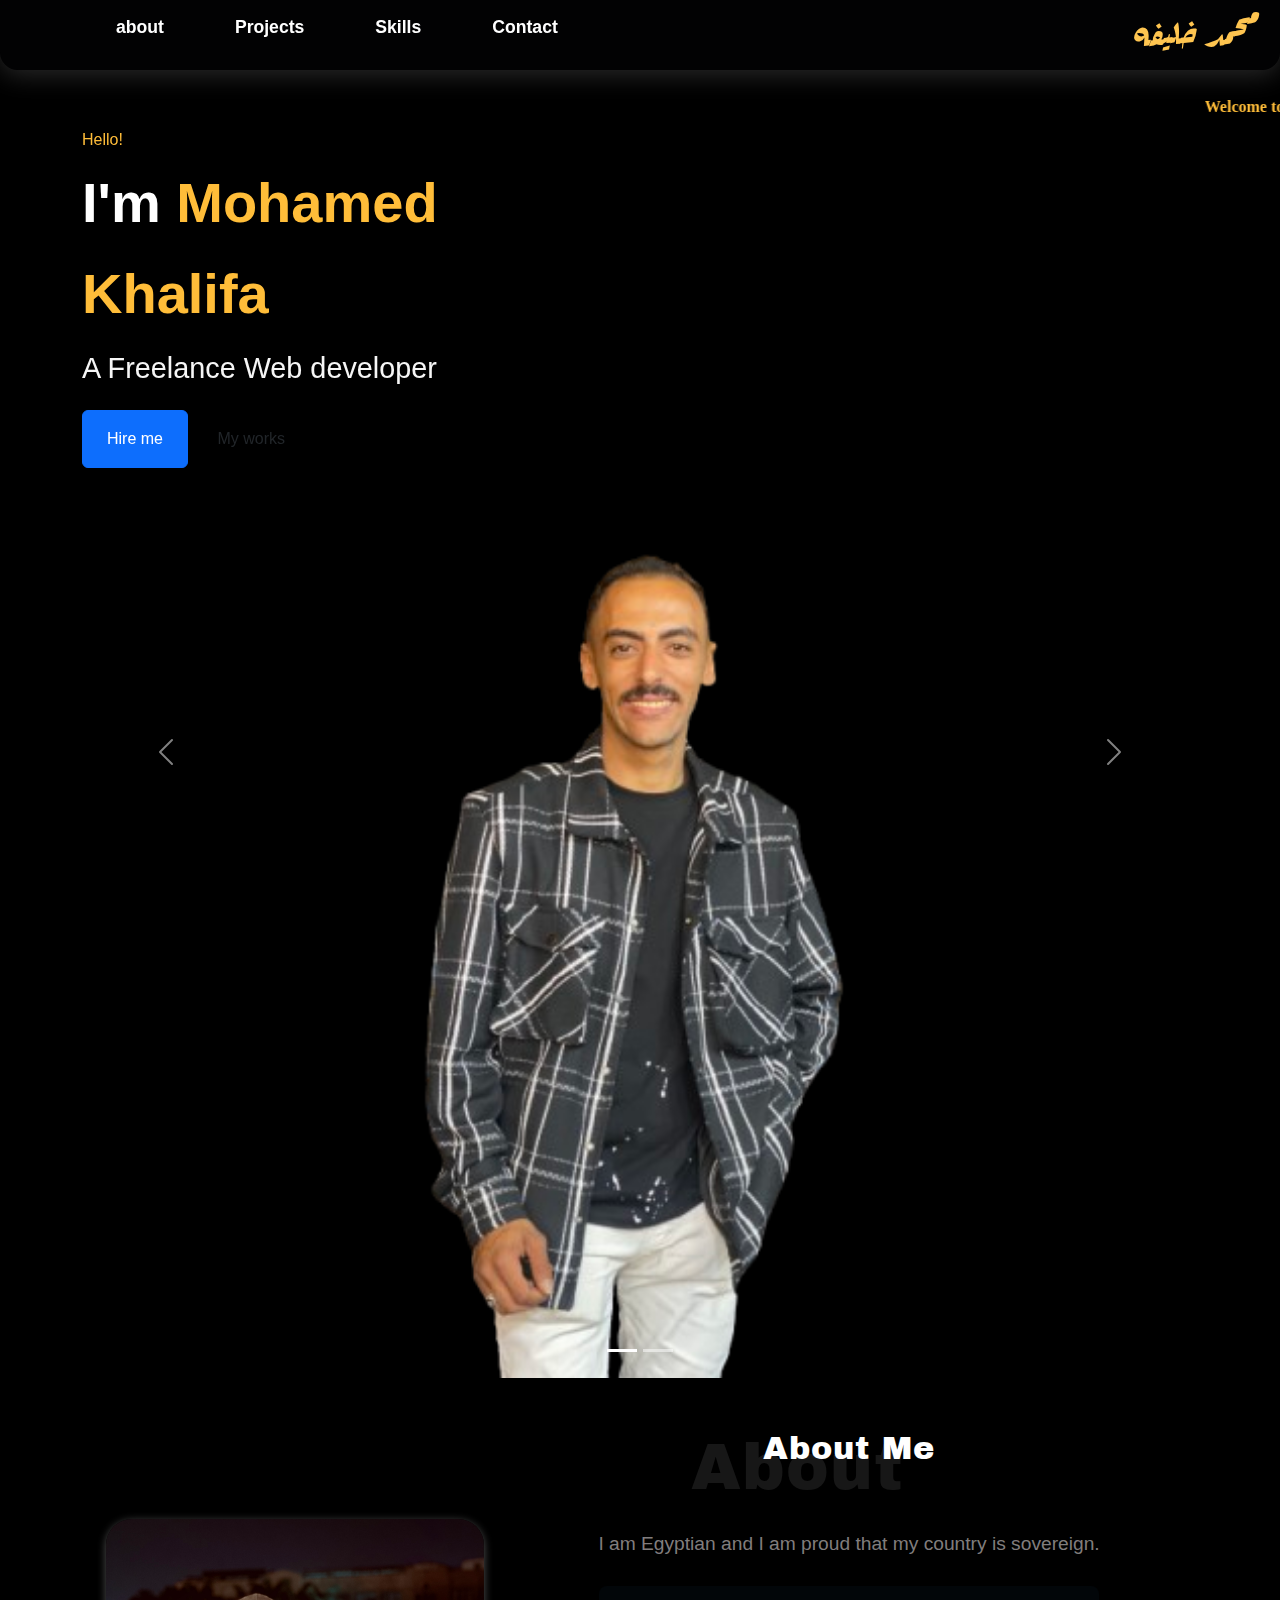
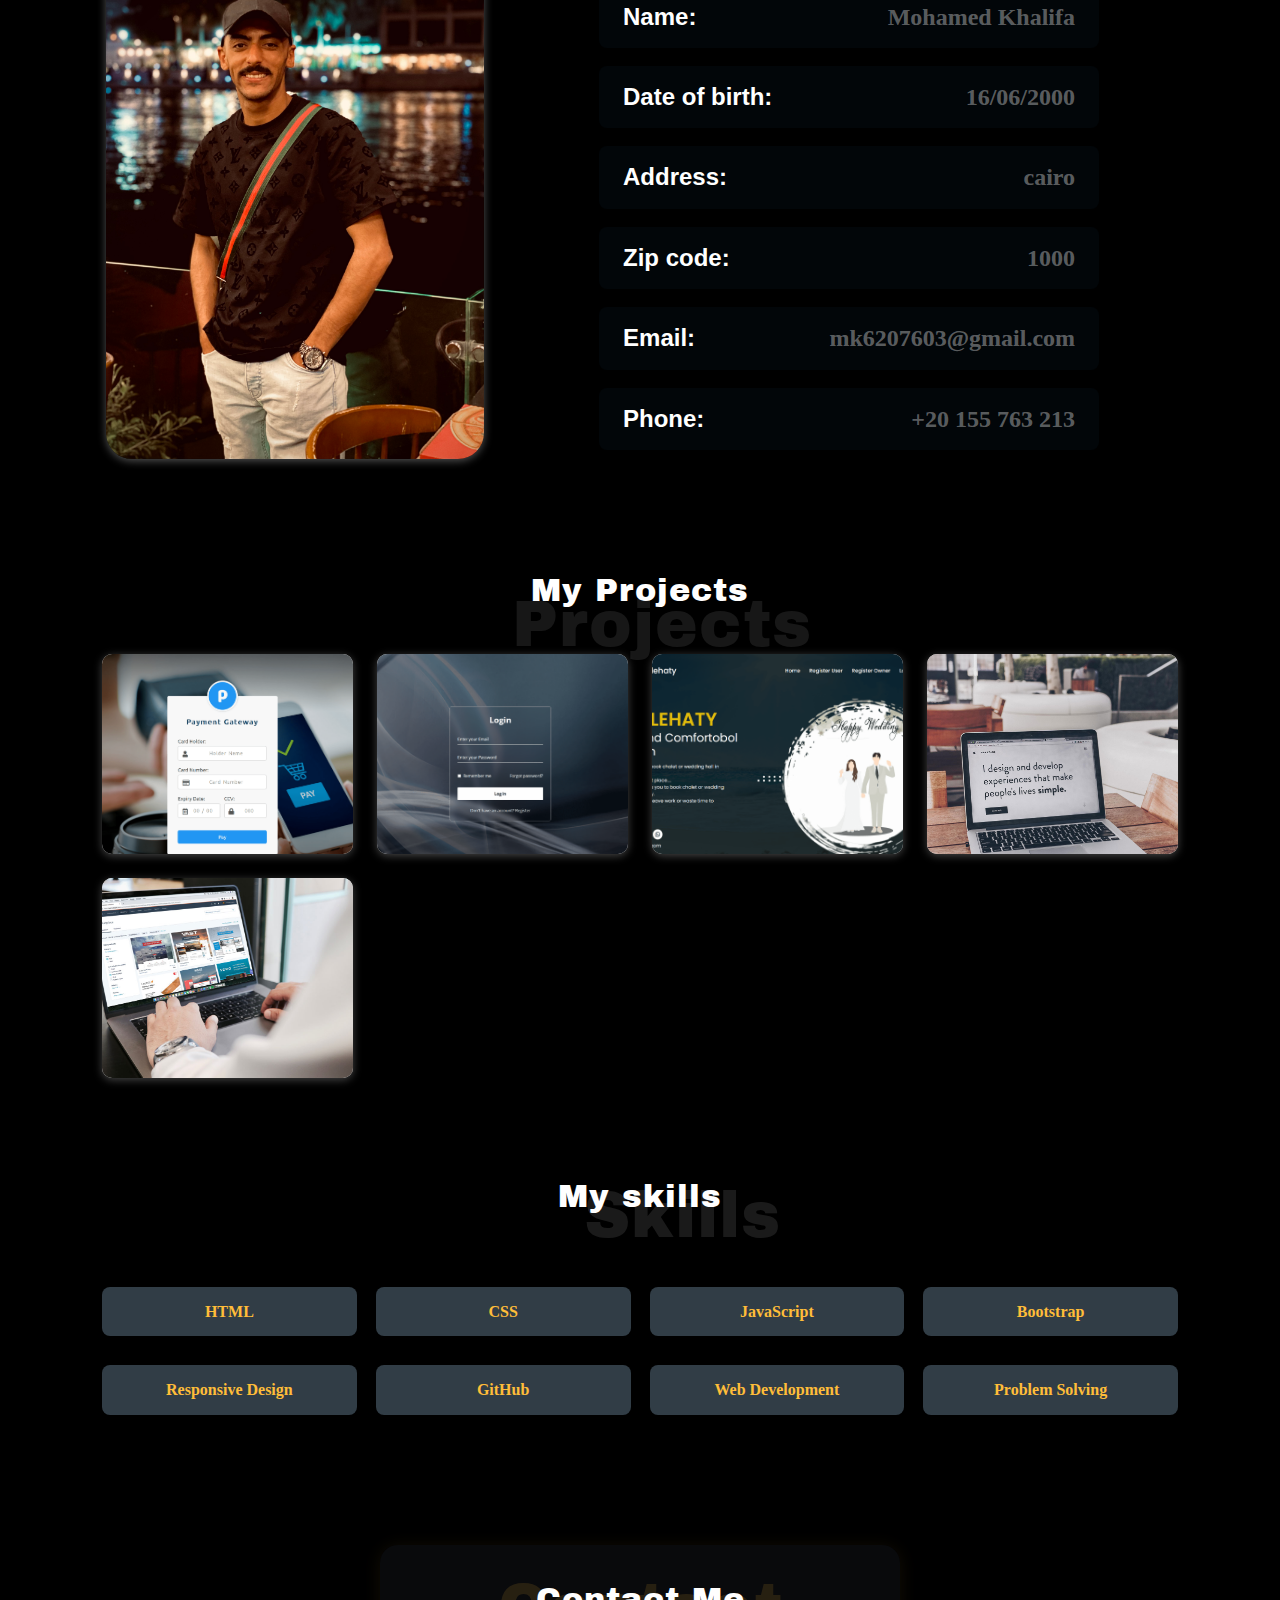
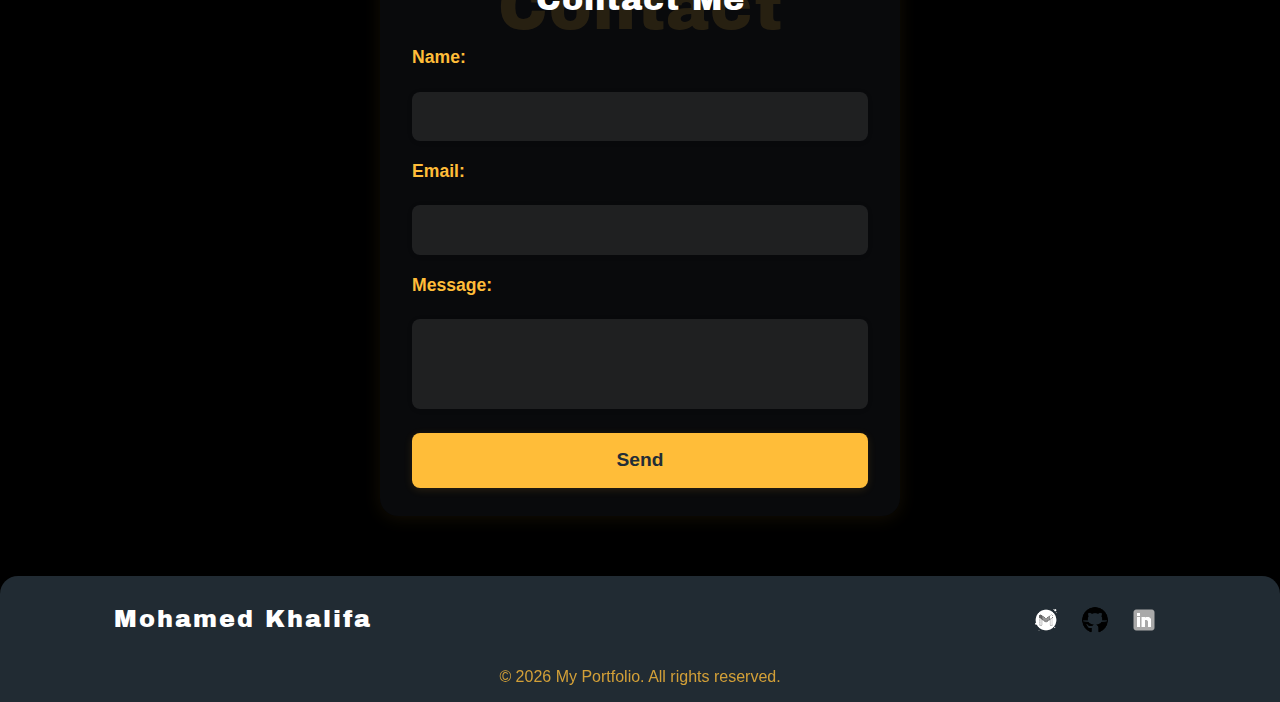
<file: index.html>
<!DOCTYPE html>
<html lang="en">

<head>
    <meta charset="UTF-8">
    <meta name="viewport" content="width=device-width, initial-scale=1.0">
    <title>My Portfolio</title>

    <!-- style -->
    <link rel="stylesheet" href="style/main.css">
    <link rel="stylesheet" href="style/bootstrap.min.css">

    <!-- fonts -->
    <link rel="preconnect" href="https://fonts.googleapis.com">
    <link rel="preconnect" href="https://fonts.gstatic.com" crossorigin>
    <link href="https://fonts.googleapis.com/css2?family=Archivo+Black&family=Italianno&family=Kranky&display=swap"
        rel="stylesheet">

    <link rel="preconnect" href="https://fonts.googleapis.com">
    <link rel="preconnect" href="https://fonts.gstatic.com" crossorigin>
    <link
        href="https://fonts.googleapis.com/css2?family=Archivo+Black&family=Italianno&family=Kranky&family=Trade+Winds&display=swap"
        rel="stylesheet">

    <link rel="preconnect" href="https://fonts.googleapis.com">
    <link rel="preconnect" href="https://fonts.gstatic.com" crossorigin>
    <link
        href="https://fonts.googleapis.com/css2?family=Archivo+Black&family=Italianno&family=Kranky&family=Rakkas&display=swap"
        rel="stylesheet">

</head>

<body class="body">

    <header>
        <span>محمد خليفه </span>
        <nav class="nav-bar">
            <ul class="nav-list">
                <li class="list"><a href="#about-me">about </a></li>
                <li class="list"><a href="#projects">Projects</a></li>
                <li class="list"><a href="#skills">Skills</a></li>
                <li class="list"><a href="#contact">Contact</a></li>
            </ul>
        </nav>
    </header>
    <div class="text">
        <marquee behavior="" direction="">Welcome to My Portfolio Website . . .</marquee>
    </div>
    <div class="container">

        <main>
            <div id="carouselExampleCaptions" class="carousel slide">
                <div class="carousel-indicators">
                    <button type="button" data-bs-target="#carouselExampleCaptions" data-bs-slide-to="0" class="active"
                        aria-current="true" aria-label="Slide 1"></button>
                    <button type="button" data-bs-target="#carouselExampleCaptions" data-bs-slide-to="1"
                        aria-label="Slide 2"></button>
                </div>



                <div class="carousel-inner">
                    <div class="carousel-item active">
                        <span class="mb-4 mt-2 ">Hello!</span>
                        <h1 class="mb-4 mt-3"> I'm <span> Mohamed </span></h1>
                        <h1 class="mb-4 mt-3"><span>Khalifa</span></h1>
                        <h3 class="mb-4 mt-4">A Freelance Web developer</h3>
                        <div class="btns">
                            <a href="#contact" class="btn btn-primary py-3 px-4 custom-btn">Hire me</a>
                            <a href="#projects" class="btn btn-white btn-outline-white py-3 px-4 custom-btn">My
                                works</a>
                        </div>
                        <img src="imges/IMG_7979-removebg-preview.png" class="d-block w-100" alt="...">

                        <div class="carousel-caption d-none d-md-block">

                        </div>
                    </div>

                    <div class="carousel-item">
                        <span class="mb-4 mt-2 ">Hello!</span>
                        <h1 class="mb-4 mt-3"> I'm <span> Mohamed </span></h1>
                        <h1 class="mb-4 mt-3"><span>Khalifa</span></h1>
                        <h3 class="mb-4 mt-4">A Freelance Web developer</h3>
                        <div class="btns">
                            <a href="#contact" class="btn btn-primary py-3 px-4 custom-btn">Hire me</a>
                            <a href="#projects" class="btn btn-white btn-outline-white py-3 px-4 custom-btn">My
                                works</a>
                        </div>
                        <img src="imges/Remini20211102160736815-removebg-preview.png" class="d-block w-100" alt="...">
                        <div class="carousel-caption d-none d-md-block">

                        </div>
                    </div>
                </div>
                <button class="carousel-control-prev" type="button" data-bs-target="#carouselExampleCaptions"
                    data-bs-slide="prev">
                    <span class="carousel-control-prev-icon" aria-hidden="true"></span>
                    <span class="visually-hidden">Previous</span>
                </button>
                <button class="carousel-control-next" type="button" data-bs-target="#carouselExampleCaptions"
                    data-bs-slide="next">
                    <span class="carousel-control-next-icon" aria-hidden="true"></span>
                    <span class="visually-hidden">Next</span>
                </button>
            </div>
            <section id="about-me">
                <div class=" con-about">
                    <div class="img-about">
                        <img src=" imges/IMG_E8276.JPG" alt="">
                    </div>
                    <div class="text-about">
                        <h2 class="big">About</h2>
                        <h2 class="mb-4">About Me</h2>
                        <p>I am Egyptian and I am proud that my country is sovereign.</p>
                        <ul class="about-info mt-4 px-md-0 px-2">
                            <li class="d-flex"><span>Name:</span> <span>Mohamed Khalifa</span></li>
                            <li class="d-flex"><span>Date of birth:</span> <span> 16/06/2000</span></li>
                            <li class="d-flex"><span>Address:</span> <span>cairo</span></li>
                            <li class="d-flex"><span>Zip code:</span> <span>1000</span></li>
                            <li class="d-flex"><span>Email:</span> <span>mk6207603@gmail.com</span></li>
                            <li class="d-flex"><span>Phone: </span> <span>+20 155 763 213</span></li>
                        </ul>
                    </div>
                </div>
            </section>
            <section id="projects">
                <div class="projects">
                    <h2 class="big2">Projects</h2>
                    <h2 class="mb-4">My Projects</h2>
                    <div class="project-list">
                        <img src="imges/project/img1.png" alt="" class="p-photo">
                        <img src="imges/project/img2.png" alt="" class="p-photo">
                        <img src="imges/project/img4.png" alt="" class="p-photo">
                        <img src="imges/project/project-2.jpg" alt="" class="p-photo">
                        <img src="imges/project/project-3.jpg" alt="" class="p-photo">
                        <!-- <img src="" alt="" class="p-photo"> -->
                    </div>

                    <!-- Project items will be added here -->
                </div>
            </section>

            <section id="skills">
                <div class="skills">
                    <h2 class="big3">Skills</h2>
                    <h2 class="mb-4"> My skills</h2>
                    <ul class="skills-list">
                        <li>HTML</li>
                        <li>CSS</li>
                        <li>JavaScript</li>
                        <li>Bootstrap</li>
                        <li>Responsive Design</li>
                        <li> GitHub</li>
                        <li>Web Development</li>
                        <li>Problem Solving</li>
                    </ul>
                </div>
            </section>

            <section id="contact">
                <div class="contact">
                    <h2 class="big2">Contact</h2>
                    <h2 class="mb-4">Contact Me</h2>
                    <form>
                        <label for="name">Name:</label>
                        <input type="text" id="name" name="name" required>

                        <label for="email">Email:</label>
                        <input type="email" id="email" name="email" required>

                        <label for="message">Message:</label>
                        <textarea id="message" name="message" required></textarea>

                        <button type="submit">Send</button>
                    </form>
                </div>
            </section>
        </main>
    </div>

    <footer class="footer">
        <div class="footer-content">
            <div class="footer-logo">Mohamed Khalifa</div>
            <div class="footer-social">
                <a href="mailto:mk6207603@gmail.com" title="Email"><img src="imges/icons/icons8-gmail-50.png"
                        alt="Email"></a>
                <a href="https://github.com/" target="_blank" title="GitHub"><img src="imges/icons/icons8-github-50.png"
                        alt="GitHub"></a>
                <a href="https://linkedin.com/" target="_blank" title="LinkedIn"><img
                        src="imges/icons/icons8-linkedin-48.png" alt="LinkedIn"></a>
            </div>
            <div class="footer-copy">
                &copy; <span id="year"></span> My Portfolio. All rights reserved.
            </div>
        </div>
    </footer>

    <script src="scripts/main.js"></script>
    <script src="scripts/bootstrap.bundle.min.js"></script>
    <!-- update yeras  -->
    <script>
        document.getElementById('year').textContent = new Date().getFullYear();
    </script>
</body>

</html>
</file>
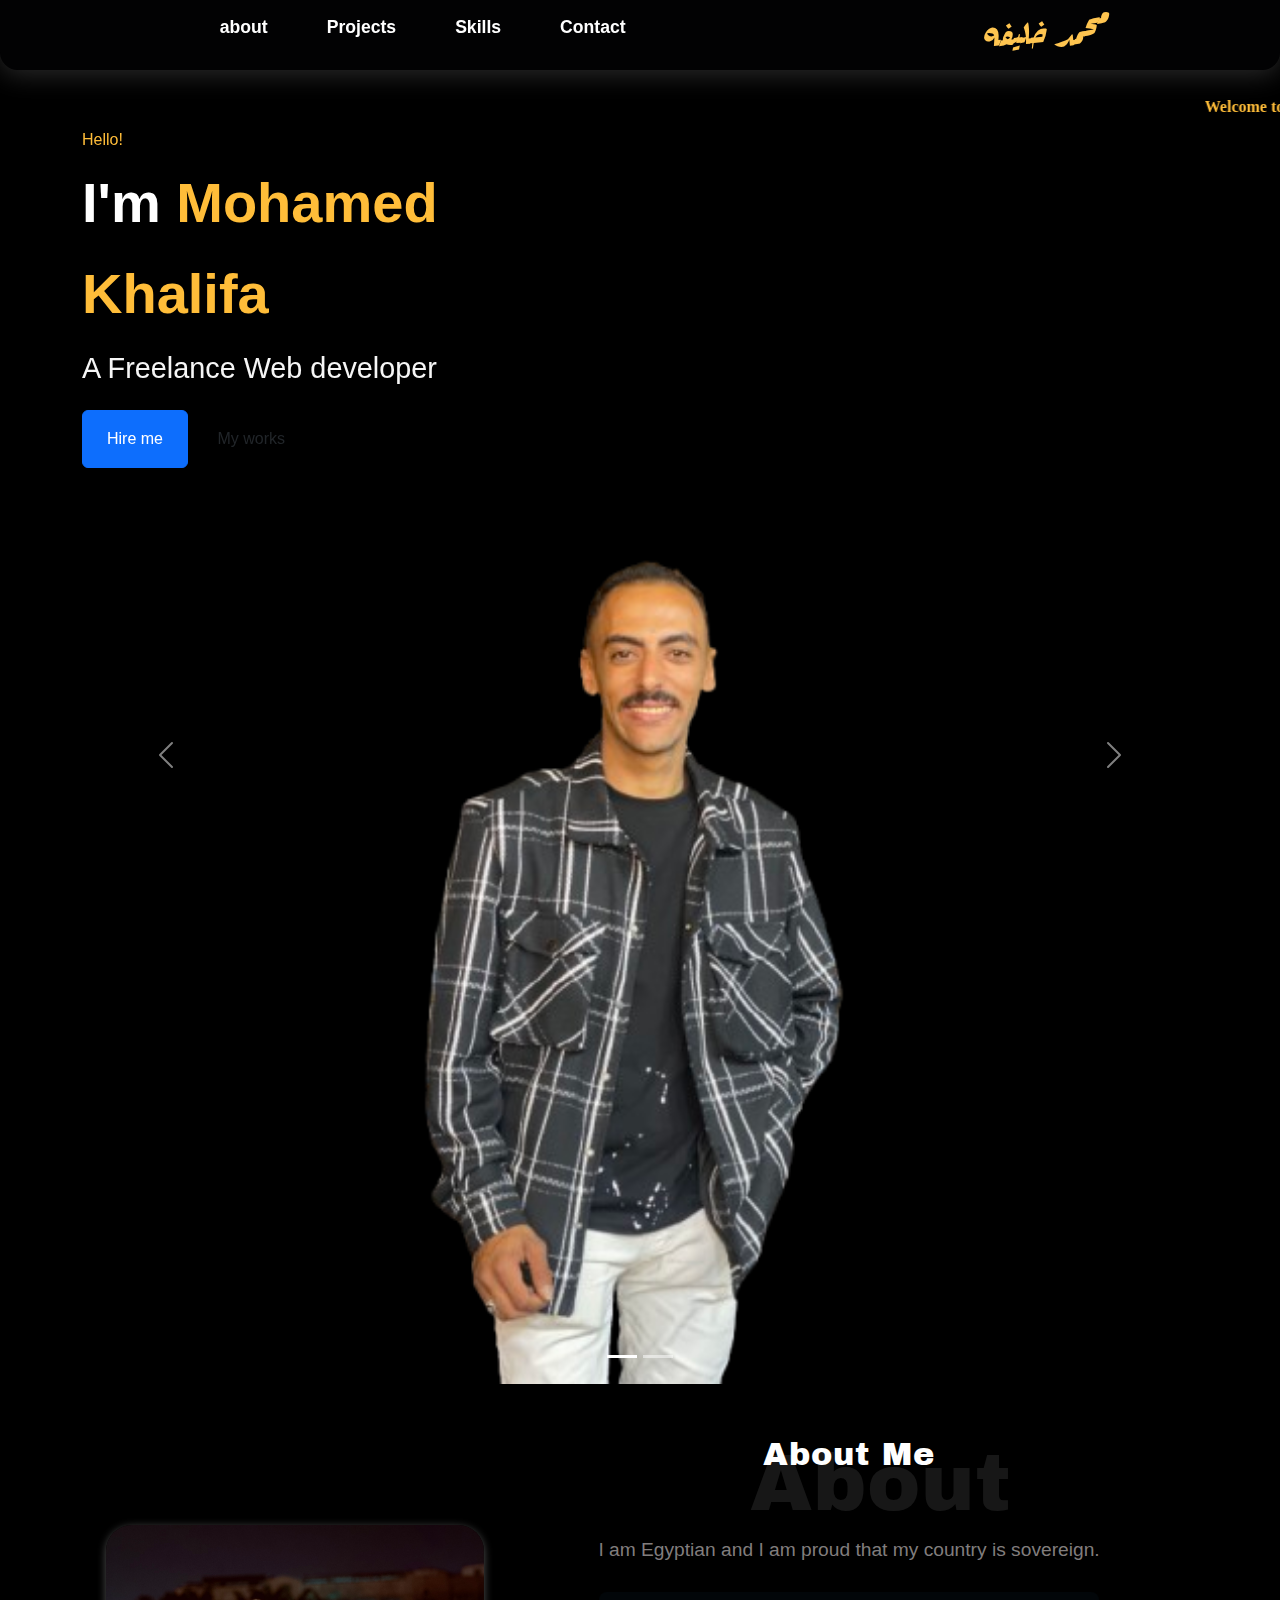
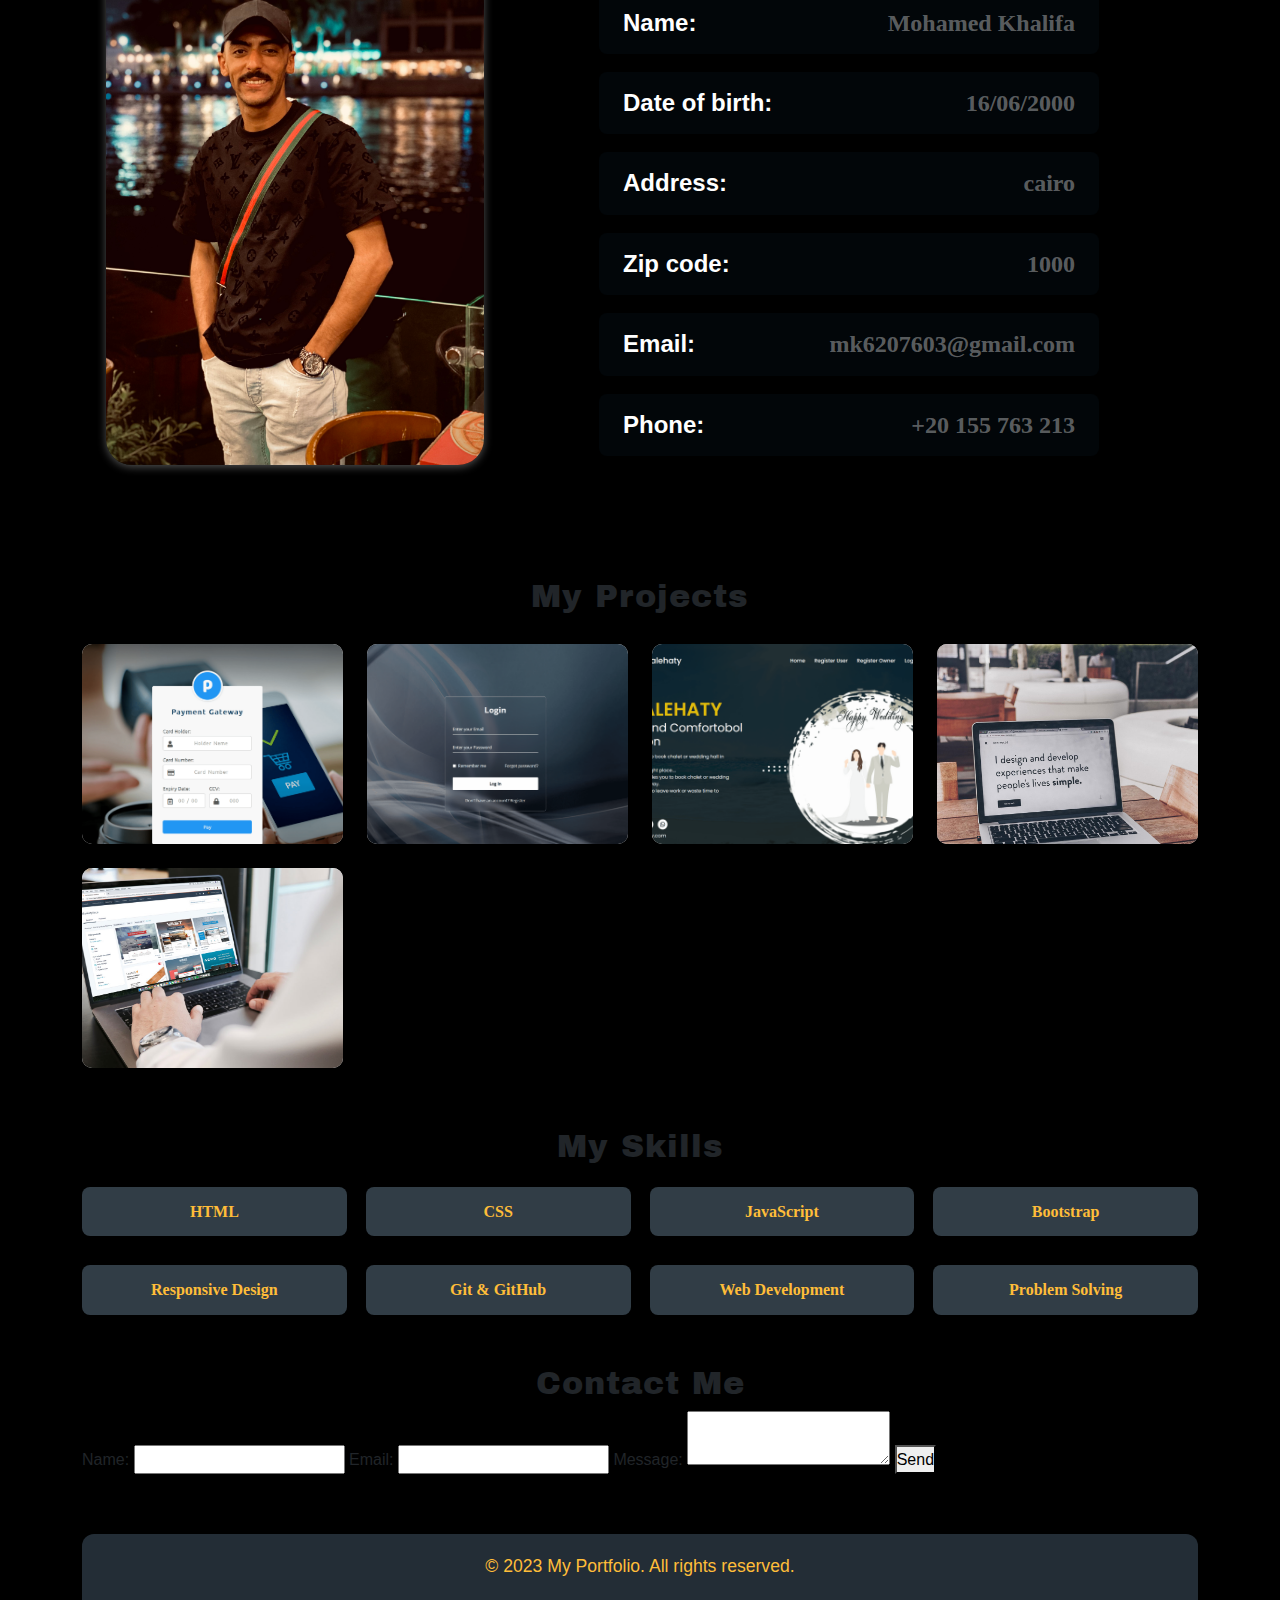
<file: portfolio-project/src/index.html>
<!DOCTYPE html>
<html lang="en">

<head>
    <meta charset="UTF-8">
    <meta name="viewport" content="width=device-width, initial-scale=1.0">
    <title>My Portfolio</title>

    <!-- style -->
    <link rel="stylesheet" href="style/main.css">
    <link rel="stylesheet" href="style/bootstrap.min.css">

    <!-- fonts -->
<link rel="preconnect" href="https://fonts.googleapis.com">
<link rel="preconnect" href="https://fonts.gstatic.com" crossorigin>
<link href="https://fonts.googleapis.com/css2?family=Archivo+Black&family=Italianno&family=Kranky&display=swap" rel="stylesheet">

<link rel="preconnect" href="https://fonts.googleapis.com">
<link rel="preconnect" href="https://fonts.gstatic.com" crossorigin>
<link href="https://fonts.googleapis.com/css2?family=Archivo+Black&family=Italianno&family=Kranky&family=Trade+Winds&display=swap" rel="stylesheet">

<link rel="preconnect" href="https://fonts.googleapis.com">
<link rel="preconnect" href="https://fonts.gstatic.com" crossorigin>
<link href="https://fonts.googleapis.com/css2?family=Archivo+Black&family=Italianno&family=Kranky&family=Rakkas&display=swap" rel="stylesheet">

</head>

<body class="body">
    
    <header>
        <span>محمد خليفه </span>
        <nav class="nav-bar">
            <ul class="nav-list">
                <li class="list"><a href="#about me">about </a></li>
                <li class="list"><a href="#projects">Projects</a></li>
                <li class="list"><a href="#skills">Skills</a></li>
                <li class="list"><a href="#contact">Contact</a></li>
            </ul>
        </nav>
    </header>
    <div class="text">
        <marquee behavior="" direction="">Welcome to My Portfolio Website..</marquee>
    </div>
    <div class="container">

        <main>
            <div id="carouselExampleCaptions" class="carousel slide">
                <div class="carousel-indicators">
                    <button type="button" data-bs-target="#carouselExampleCaptions" data-bs-slide-to="0" class="active"
                        aria-current="true" aria-label="Slide 1"></button>
                    <button type="button" data-bs-target="#carouselExampleCaptions" data-bs-slide-to="1"
                        aria-label="Slide 2"></button>
                </div>



                <div class="carousel-inner">
                    <div class="carousel-item active">
                        <span class="mb-4 mt-2 ">Hello!</span>
                        <h1 class="mb-4 mt-3"> I'm <span> Mohamed </span></h1>
                        <h1 class="mb-4 mt-3"><span>Khalifa</span></h1>
                        <h3 class="mb-4 mt-4">A Freelance Web developer</h3>
                        <p><a href="#contact" class="btn btn-primary py-3 px-4">Hire me</a> <a href="#"
                                class="btn btn-white btn-outline-white py-3 px-4">My works</a></p>
                        <img src="imges/IMG_7979-removebg-preview.png" class="d-block w-100" alt="...">
                        
                        <div class="carousel-caption d-none d-md-block">
                            
                        </div>
                    </div>

                    <div class="carousel-item">
                        <span class="mb-4 mt-2 ">Hello!</span>
                        <h1 class="mb-4 mt-3"> I'm <span> Mohamed </span></h1>
                        <h1 class="mb-4 mt-3"><span>Khalifa</span></h1>
                        <h3 class="mb-4 mt-4">A Freelance Web developer</h3>
                        <p><a href="#contact" class="btn btn-primary py-3 px-4">Hire me</a> <a href="#"
                                class="btn btn-white btn-outline-white py-3 px-4">My works</a></p>
                        <img src="imges/Remini20211102160736815-removebg-preview.png" class="d-block w-100" alt="...">
                        <div class="carousel-caption d-none d-md-block">
                            
                        </div>
                    </div>
                </div>
                <button class="carousel-control-prev" type="button" data-bs-target="#carouselExampleCaptions"
                    data-bs-slide="prev">
                    <span class="carousel-control-prev-icon" aria-hidden="true"></span>
                    <span class="visually-hidden">Previous</span>
                </button>
                <button class="carousel-control-next" type="button" data-bs-target="#carouselExampleCaptions"
                    data-bs-slide="next">
                    <span class="carousel-control-next-icon" aria-hidden="true"></span>
                    <span class="visually-hidden">Next</span>
                </button>
            </div>
            <section id="about-me">
                <div class=" con-about">
                <div class="img-about">
                    <img src=" imges/IMG_E8276.JPG" alt="">
                </div>
           <div class="text-about">
		          	<h2 class="big">About</h2>
		            <h2 class="mb-4">About Me</h2>
		            <p>I am Egyptian and I am proud that my country is sovereign.</p>
		            <ul class="about-info mt-4 px-md-0 px-2">
		            	<li class="d-flex"><span>Name:</span> <span>Mohamed Khalifa</span></li>
		            	<li class="d-flex"><span>Date of birth:</span> <span> 16/06/2000</span></li>
		            	<li class="d-flex"><span>Address:</span> <span>cairo</span></li>
		            	<li class="d-flex"><span>Zip code:</span> <span>1000</span></li>
		            	<li class="d-flex"><span>Email:</span> <span>mk6207603@gmail.com</span></li>
		            	<li class="d-flex"><span>Phone: </span> <span>+20 155 763 213</span></li>
		            </ul>
		          </div>
                  </div>     
            </section>    
            <section id="projects">
                <h2>My Projects</h2>
                <div class="project-list">
                    <img src="imges/project/img1.png" alt="" class="p-photo">
                    <img src="imges/project/img2.png" alt="" class="p-photo">
                    <img src="imges/project/img4.png" alt="" class="p-photo">
                    <img src="imges/project/project-2.jpg" alt="" class="p-photo">
                    <img src="imges/project/project-3.jpg" alt="" class="p-photo">
                    <!-- <img src="" alt="" class="p-photo"> -->
                   
                    <!-- Project items will be added here -->
                </div>
            </section>

            <section id="skills">
                <h2>My Skills</h2>
                <ul class="skills-list">
                    <li>HTML</li>
                    <li>CSS</li>
                    <li>JavaScript</li>
                    <li>Bootstrap</li>
                    <li>Responsive Design</li>
                    <li>Git & GitHub</li>
                    <li>Web Development</li>
                    <li>Problem Solving</li>
                </ul>
            </section>

            <section id="contact">
                <h2>Contact Me</h2>
                <form>
                    <label for="name">Name:</label>
                    <input type="text" id="name" name="name" required>

                    <label for="email">Email:</label>
                    <input type="email" id="email" name="email" required>

                    <label for="message">Message:</label>
                    <textarea id="message" name="message" required></textarea>

                    <button type="submit">Send</button>
                </form>
            </section>
        </main>

        <footer>
            <p>&copy; 2023 My Portfolio. All rights reserved.</p>
        </footer>

    </div>
    <script src="scripts/main.js"></script>
    <script src="scripts/bootstrap.bundle.min.js"></script>
</body>

</html>
</file>
<file: style/main.css>
/* color =>
    primary: #ffbd39;
    secondary: #35424a;
    accent: #ffbd39;
    background-skills: #313d46;
    text: #333; 
 

/* Reset some default styles */
* {
    margin: 0;
    padding: 0;
    box-sizing: border-box;
}


h2 {
    color: #ffbd39;
    font-family: "Archivo Black", sans-serif;
    text-align: center;
    margin-bottom: 2rem;
    font-size: 2.2rem;
    letter-spacing: 1px;
}

/* Body styles */
.body {
    font-family: 'Arial', sans-serif;
    line-height: 1.6;
    background-color: rgb(0, 0, 0);

}

.text {
    color: #ffbd39;
    text-align: center;
    font-family: "Kranky", serif;
    font-weight: 700;
    font-style: normal;
}

.subheading {
    margin-right: 800px;
    font-size: 35px;

}


/* ...existing code... */

/* Header */
header {
    width: 100%;
    min-height: 70px;
    color: #fff;
    display: flex;
    flex-direction: row-reverse;
    align-items: center;
    justify-content: space-between;
    padding-left: 60px;
    border-radius: 0 0 18px 18px;
    box-shadow: 0 4.5px 26px rgba(255, 255, 252, 0.163);
    margin-bottom: 24px;
    background: rgba(48, 58, 67, 0.04); /* شفافية 65% */
    backdrop-filter: blur(6px); /* يعطي تأثير زجاجي جميل */
}
header span {
    color: #ffc550;
    font-size: 2.3rem;
    font-family: "Rakkas", serif;
    font-weight: 100;
    letter-spacing: 10px;
    margin-right: 20px;
}

.nav-bar .nav-list {
    display: flex;
    gap: 23px;
    list-style: none;
    text-align: center;
}
.nav-list .list {
    margin: auto 6px;
}
.nav-bar .nav-list .list a {
    color: #fff;
    font-weight: bold;
    text-decoration: none;
    font-size: 1.1rem;
    padding: 8px 18px;
    border-radius: 6px;
    transition: background .14s, color .66s ;
}
.nav-list{
    justify-content: space-between;
}

.nav-bar .nav-list .list a:hover,
.nav-bar .nav-list .list a:focus {
    background: #ffbd39;
    color: #232d36;
}

/* Responsive header */
@media (max-width: 700px) {
    header {
        flex-direction: column;
        padding: -22px 10px;
        gap: 10px;
        height: 95px;
    }
    
    .nav-bar .nav-list {
        gap: 12px;
    }
    
    header span {
        font-size: 1.7rem;
    }
}

.d-block {
    width: 100%;
    height: 100vh;
    /* يمكنك تعديل الارتفاع حسب الحاجة */
    margin-top: 10px;
    object-fit: contain;
    /* يعرض الصورة كاملة داخل الحاوية */
    background: #000000;
    /* لون خلفية يظهر حول الصورة إذا كانت أصغر من الحاوية */
    border-radius: 10px;
    /* اختياري */
    display: block;
}
/* ...existing code... */
    .carousel-item{
        position: relative;
        display: none;
        float: left;
        width: 100%;
        margin-right: -100%;
        -webkit-backface-visibility: hidden;
        
    }

    .mt-2 {
    color: #ffbd39;
}
.mt-3 {
    color: #fff;
    font-size: 3.5rem;
    font-weight: 700;
    font-style: normal;
    font-family: 'Segoe UI', Tahoma, Geneva, Verdana, sans-serif;
}

.mt-3 span {
    color: #ffbd39;
    font-size: 3.5rem;
    font-weight: 700;
    font-style: normal;
}
.mt-4 {
    color: #fffffff6;
    font-size: 1.8rem;
    font-weight: 300;
}
/* .primary , .btn {
    width: 180px;
    background: #ffbd39;
    color: #ffffff;
    border-radius: 18px;
    font-size: 1.6rem;
    font-weight: 700;
    transition: all 0.3s, color 0.3s;
} */


.custom-btn {
    transition: background 0.3s, color 0.3s, border 0.3s;
}

.custom-btn.btn-primary:hover {
    background: #c6cdd4;
    color: #fff;
    border-color: #004080;
    border-radius: 50px;
}

.custom-btn.btn-white.btn-outline-white:hover {
    background: rgba(255, 255, 255, 0.18); /* خلفية شفافة */
    color: #007bff;
    border-radius: 50px;
    border-color: #f2f2f249;
    box-shadow: 0 2px 16px 0 rgba(207, 207, 207, 0.25);
    backdrop-filter: blur(8px) saturate(160%);
    -webkit-backdrop-filter: blur(1px) saturate(160%);
    transition: background 0.3s, color 0.3s, box-shadow 0.3s;
}
/* Container2 */
/* ...existing code... */
.big {
    font-size:4rem;
    color: #dcdcdc;
    font-family: "Archivo Black", sans-serif;
    opacity: 00.1;
    position: absolute;
    z-index: -1;
    left: 54%;
    user-select: none;
}

.con-about {
    display: flex;
    align-items: center;
    gap: 40px;
    border-radius: 16px;
    padding: 32px 24px;
    box-shadow: 0 2px 12px rgba(0,0,0,0.08);
    margin-bottom: 32px;
}

.img-about img {
    width: 100%;
    height:  60vh;
    max-width: 100%;
    object-fit: cover;
    border-radius: 26px;
    box-shadow: 0 2px 8px rgba(146, 146, 146, 0.558);
    display: block;
    margin-top: 80px;
}

.text-about {
    flex: 1;
    color: #fff;
}

.text-about p {
    color: #cfc8c8a2;
    font-size: 1.2rem;
    line-height: 1.8;
    font-weight: 500;
    text-align: center;
    margin-top: 59px;
}

@media (max-width: 800px) {
    .con-about {
        flex-direction: column;
        text-align: center;
        gap: 18px;
        padding: 18px 6px;
    }
    .img-about img {
        width: 290px;
        height: 270px;
        margin: 0 auto;
    }
    .text-about p {
        font-size: 1rem;
        margin-top: 20px;
    }
        .big {
        font-size: 3rem;
        margin: 0 auto;
        margin-left: 0%;
        color: #dcdcdc;
        font-family: "Archivo Black", sans-serif;
        opacity: 00.1;
        position: absolute;
        z-index: -1;
        user-select: none;
    }

}

/* ...existing code... */


.about-info {
    margin: 32px auto 0 auto;
    padding: 0;
    list-style: none;
    max-width: 500px;
}

.about-info li {
    width: 100%;
    display: flex;
    justify-content: space-between;
    align-items: center;
    background: #0e2d4620;
    color: #fff;
    padding: 12px 24px;
    border-radius: 8px;
    margin-bottom: 18px;
    font-size: 1.5rem;
    font-weight: 600;   

}

.about-info li span:first-child {
    width: 40%;
    text-align: left;
    font-weight: 700;
}

.about-info li span:last-child {
    width: 78%;
    text-align: right;
    color: #ffffff5d;
    font-family: cursive;
}

/* Responsive */
@media (max-width: 600px) {
    #about\ me {
        padding: 20px 5px;
    }
    .big {
       font-size: 2rem;
        margin: 10px auto;
        margin-left: 0px;
        color: #dcdcdc;
        font-family: "Archivo Black", sans-serif;
        opacity: 00.1;
        position: absolute;
        z-index: -1;
        user-select: none;
    }
    
    .about-info li {
        flex-direction: column;
        align-items: flex-start;
        padding: 10px 12px;
        font-size: 0.98rem;
    }
    
    .about-info li span:first-child,
    .about-info li span:last-child {
        width: 100%;
        text-align: left;
    }
    .about-info li span:last-child {
        margin-bottom: 6px;
        color: #ffffff5c;
    }
}

/* ...existing code... */

/*     */
.big2 {
    font-size:4rem;
    margin: 15px 0px 20px 0px;
    color: #dcdcdc;
    font-family: "Archivo Black", sans-serif;
    opacity: 00.1;
    position: absolute;
    z-index: -1;
    left: 40%;
    user-select: none;
}
.mb-2 {
    margin-bottom: 560px;
}
.projects {
    color: #fff;

    margin-bottom: 40px;
    padding: 0 20px;
}
.project-list {
    display: grid;
    grid-template-columns: repeat(auto-fit, minmax(220px, 1fr));
    gap: 24px;
    padding: 20px 0;
    align-items: center;
    justify-items: center;
    background: none;
}

.p-photo {
    width: 100%;
    max-width: 320px;
    height: 200px;
    object-fit: cover;
    border-radius: 10px;
    box-shadow: 0 2px 8px rgba(255, 255, 255, 0.268);
    background: #eee;
    transition: transform 0.2s;
    display: block;
}

.p-photo:hover {
    transform: scale(1.04);
}

@media (max-width: 800px) {
    .project-list {
        grid-template-columns: repeat(auto-fit, minmax(180px, 1fr));
        gap: 20px;
    }
    .p-photo {
        height: 160px;
    }
    .projects {
        padding: 0 10px;
    }
    .big2 {
        font-size: 3rem;
        margin: 10px auto;
        color: #dcdcdc;
        font-family: "Archivo Black", sans-serif;
        opacity: 00.1;
        position: absolute;
        z-index: -1;
        user-select: none;
    }
}

@media (max-width: 600px) {
    .big2 {
        font-size: 2rem;
        margin: 10px auto;
        margin-left: 0px;
        color: #dcdcdc;
        font-family: "Archivo Black", sans-serif;
        opacity: 00.1;
        position: absolute;
        z-index: -1;
        user-select: none;
    }
    .projects {
        padding: 0 10px;
    }
    .project-list {
        grid-template-columns: 1fr;
        gap: 16px;
    }
    .p-photo {
        height: 180px;
    }
}
/* ...existing code... */


/* Skills Section */
.big3 {
    font-size:4rem;
    color: #ffffff;
    font-family: "Archivo Black", sans-serif;
    opacity: 00.1;
    position: absolute;
    z-index: -1;
    left: 30%;
    margin-left: 200px;
    user-select: none;
}
.skills {
    color: #fff;
    margin-bottom: 40px;
    padding: 0 20px;
}

.skills-list {
    display: flex;
    flex-wrap: wrap;
    gap: 19px;
    list-style: none;
    padding: 0;
    margin: 70px 0 0 0;
    justify-content: center;
    font-family: "Kranky", serif;
    font-weight: 900;
}

.skills-list li {
    flex: 1 1 22%;
    /* كل عنصر يأخذ تقريباً 22% من عرض السطر */
    min-width: 140px;
    max-width: 25%;
    background: #313d46;
    color: #ffbd39;
    padding: 12px 0;
    border-radius: 8px;
    font-weight: bold;
    text-align: center;
    box-shadow: 0 2px 8px rgba(0, 0, 0, 0.08);
    transition: transform 0.2s, background 0.2s;
    margin-bottom: 10px;
}

.skills-list li:hover {
    background: #1a3e5a;
    transform: scale(1.05);
}

/* لجعلها متجاوبة أكثر على الشاشات الصغيرة */
@media (max-width: 800px) {
    .skills-list li {
        flex-basis: 45%;
        max-width: 48%;
    }
    .big3 {
        font-size: 3rem;
        margin: 20px auto;
        margin-left: 90px;
        color: #dcdcdc;
        font-family: "Archivo Black", sans-serif;
        opacity: 00.1;
        position: absolute;
        z-index: -1;
        user-select: none;
    }
}

@media (max-width: 600px) {
    .skills-list li {
        flex-basis: 100%;
        max-width: 100%;
    }
    .big3 {
        font-size: 2rem;
        margin: 20px auto;
        margin-left: 30px;
        color: #dcdcdc;
        font-family: "Archivo Black", sans-serif;
        opacity: 00.1;
        position: absolute;
        z-index: -1;
        user-select: none;
    }
}
/* ...existing code... */


.big4 {
    font-size:4rem;
    color: #dcdcdc;
    font-family: "Archivo Black", sans-serif;
    opacity: 00.1;
    position: absolute;
    z-index: -1;
    left: 40%;
    user-select: none;
}

@media (max-width: 800px) {
    .big4 {
        font-size: 3rem;
        margin: 5px 0px 20px 65px; 
        color: #dcdcdc;
        font-family: "Archivo Black", sans-serif;
        opacity: 00.1;
        position: absolute;
        z-index: -1;
        user-select: none;
    }
        
}

@media (max-width: 600px) {
    .big4 {
        font-size: 2rem;
        margin: 10px 0px 20px 10px;
        color: #dcdcdc;
        font-family: "Archivo Black", sans-serif;
        opacity: 00.1;
        position: absolute;
        z-index: -1;
        user-select: none;
    }
        
}

/* Section styles */
section {
    padding: 20px 0;
}

/* Portfolio styles */
.portfolio {
    display: grid;
    grid-template-columns: repeat(auto-fill, minmax(300px, 1fr));
    gap: 20px;
}

.portfolio-item {
    background: #ffffff;
    padding: 15px;
    border-radius: 5px;
    box-shadow: 0 2px 5px rgba(0, 0, 0, 0.1);
}

/* Contact Section */
.contact {
    background: rgba(48, 58, 67, 0.18);
    border-radius: 18px;
    box-shadow: 0 2px 18px rgba(255, 189, 57, 0.08);
    padding: 36px 32px 28px 32px;
    max-width: 520px;
    margin: 40px auto 0 auto;
    color: #fff;
    position: relative;
    z-index: 1;
}

.contact h2.big2 {
    color: #ffbd39;
    opacity: 0.12;
    font-size: 4rem;
    position: absolute;
    left: 50%;
    top: 10px;
    transform: translateX(-50%);
    z-index: 0;
    user-select: none;
    pointer-events: none;
}

.contact h2.mb-4 {
    text-align: center;
    color: #fff;
    margin-bottom: 28px;
    position: relative;
    z-index: 2;
}

.contact form {
    display: flex;
    flex-direction: column;
    gap: 16px;
    z-index: 2;
    position: relative;
}

.contact label {
    color: #ffbd39;
    font-weight: bold;
    margin-bottom: 4px;
    font-size: 1.1rem;
}

.contact input,
.contact textarea {
    padding: 12px 14px;
    border-radius: 8px;
    border: none;
    outline: none;
    background: rgba(255,255,255,0.09);
    color: #fff;
    font-size: 1rem;
    font-family: inherit;
    box-shadow: 0 1px 6px rgba(0,0,0,0.06);
    transition: background 0.2s, box-shadow 0.2s;
    resize: none;
}

.contact input:focus,
.contact textarea:focus {
    background: rgba(255,255,255,0.18);
    box-shadow: 0 2px 12px #ffbd3970;
}

.contact textarea {
    min-height: 90px;
    max-height: 220px;
}

.contact button[type="submit"] {
    background: #ffbd39;
    color: #232d36;
    border: none;
    border-radius: 8px;
    padding: 12px 0;
    font-size: 1.2rem;
    font-weight: bold;
    cursor: pointer;
    margin-top: 8px;
    box-shadow: 0 2px 8px rgba(255, 189, 57, 0.13);
    transition: background 0.2s, color 0.2s, box-shadow 0.2s;
}

.contact button[type="submit"]:hover {
    background: #fff;
    color: #ffbd39;
    box-shadow: 0 4px 16px #ffbd3930;
}

@media (max-width: 700px) {
    .contact {
        padding: 22px 8px 18px 8px;
        max-width: 98vw;
    }
    .contact h2.big2 {
        font-size: 2.2rem;
        top: 2px;
    }
}

/* Footer styles */
footer {
    background: #232d36;
    color: #ffbd39;
    text-align: center;
    padding: 18px 0;
    border-radius: 12px 12px 0 0;
    margin-top: 40px;
    font-size: 1.1rem;
    box-shadow: 0 -2px 12px rgba(0, 0, 0, 0.08);
}.footer {
    background: rgba(35, 45, 54, 0.95);
    color: #ffbd39;
    padding: 24px 0 12px 0;
    border-radius: 18px 18px 0 0;
    box-shadow: 0 -2px 16px rgba(0,0,0,0.10);
    margin-top: 40px;
    font-size: 1.1rem;
}

.footer-content {
    display: flex;
    flex-wrap: wrap;
    align-items: center;
    justify-content: space-between;
    max-width: 1100px;
    margin: 0 auto;
    gap: 18px;
    padding: 0 24px;
}

.footer-logo {
    font-family: "Archivo Black", sans-serif;
    font-size: 1.5rem;
    color: #fff;
    letter-spacing: 2px;
}

.footer-social a {
    margin: 0 8px;
    display: inline-block;
    transition: transform 0.2s;
}
.footer-social a:hover {
    transform: scale(1.2) rotate(-6deg);
}
.footer-social img {
    width: 28px;
    height: 28px;
    filter: grayscale(1) brightness(1.5);
    transition: filter 0.2s;
}
.footer-social a:hover img {
    filter: none;
}

.footer-copy {
    flex: 1 1 100%;
    text-align: center;
    font-size: 1rem;
    margin-top: 8px;
    color: #ffbd39;
    opacity: 0.8;
}

@media (max-width: 600px) {
    .footer-content {
        flex-direction: column;
        gap: 10px;
        padding: 0 8px;
    }
    .footer-logo {
        font-size: 1.1rem;
    }
    .footer-social img {
        width: 22px;
        height: 22px;
    }
}

/* Responsive styles */
@media (max-width: 768px) {
    nav ul li {
        display: block;
        margin: 10px 0;
    }
}
</file>
<file: portfolio-project/src/style/main.css>
/* color =>
    primary: #ffbd39;
    secondary: #35424a;
    accent: #ffbd39;
    background-skills: #313d46;
    text: #333; 
 

/* Reset some default styles */
* {
    margin: 0;
    padding: 0;
    box-sizing: border-box;
}


h2 {
    color: #ffbd39;
    font-family: "Archivo Black", sans-serif;
    text-align: center;
    margin-bottom: 2rem;
    font-size: 2.2rem;
    letter-spacing: 1px;
}

/* Body styles */
.body {
    font-family: 'Arial', sans-serif;
    line-height: 1.6;
    background-color: rgb(0, 0, 0);

}

.text {
    color: #ffbd39;
    text-align: center;
    font-family: "Kranky", serif;
    font-weight: 700;
    font-style: normal;
}

.subheading {
    margin-right: 800px;
    font-size: 35px;

}


/* ...existing code... */

/* Header */
header {
    width: 100%;
    min-height: 70px;
    color: #fff;
    display: flex;
    flex-direction: row-reverse;
    align-items: center;
    justify-content: space-around;
    padding: 0px;
    border-radius: 0 0 18px 18px;
    box-shadow: 0 4.5px 26px rgba(255, 255, 252, 0.163);
    margin-bottom: 24px;
    background: rgba(48, 58, 67, 0.04); /* شفافية 65% */
    backdrop-filter: blur(6px); /* يعطي تأثير زجاجي جميل */
}
header span {
    color: #ffc550;
    font-size: 2.3rem;
    font-family: "Rakkas", serif;
    font-weight: 100;
    letter-spacing: 10px;
}

.nav-bar .nav-list {
    display: flex;
    gap: 23px;
    list-style: none;
    text-align: center;
}

.nav-bar .nav-list .list a {
    color: #fff;
    font-weight: bold;
    text-decoration: none;
    font-size: 1.1rem;
    padding: 8px 18px;
    border-radius: 6px;
    transition: background 0.4s, color 0.6s;
}
.nav-list{
    justify-content: space-between;
}

.nav-bar .nav-list .list a:hover,
.nav-bar .nav-list .list a:focus {
    background: #ffbd39;
    color: #232d36;
}

/* Responsive header */
@media (max-width: 700px) {
    header {
        flex-direction: column;
        padding: -22px 10px;
        gap: 10px;
        height: 95px;
    }
    
    .nav-bar .nav-list {
        gap: 12px;
    }
    
    header span {
        font-size: 1.7rem;
    }
}

.d-block {
    width: 100%;
    height: 100vh;
    /* يمكنك تعديل الارتفاع حسب الحاجة */
    margin-top: 10px;
    object-fit: contain;
    /* يعرض الصورة كاملة داخل الحاوية */
    background: #000000;
    /* لون خلفية يظهر حول الصورة إذا كانت أصغر من الحاوية */
    border-radius: 10px;
    /* اختياري */
    display: block;
}
/* ...existing code... */
    .carousel-item{
        position: relative;
        display: none;
        float: left;
        width: 100%;
        margin-right: -100%;
        /* -webkit-backface-visibility: hidden; */
        
    }

    .mt-2 {
    color: #ffbd39;
}
.mt-3 {
    color: #fff;
    font-size: 3.5rem;
    font-weight: 700;
    font-style: normal;
    font-family: 'Segoe UI', Tahoma, Geneva, Verdana, sans-serif;
}

.mt-3 span {
    color: #ffbd39;
    font-size: 3.5rem;
    font-weight: 700;
    font-style: normal;
}
.mt-4 {
    color: #fffffff6;
    font-size: 1.8rem;
    font-weight: 300;
}

/* .carousel-item .btn {
    background: #ffbd39;
    color: #232d36;
    border: none;
    border-radius: 8px;
    font-size: 1.1rem;
    transition: background 0.3s, color 0.3s;
}    */
/* Container2 */
/* ...existing code... */
.big {
    font-size:5rem;
    color: #dcdcdc;
    font-family: "Archivo Black", sans-serif;
    opacity: 00.1;
    position: absolute;
    z-index: -1;
    left: 43%;
    margin-left: 200px;
    user-select: none;
}

.con-about {
    display: flex;
    align-items: center;
    gap: 40px;
    border-radius: 16px;
    padding: 32px 24px;
    box-shadow: 0 2px 12px rgba(0,0,0,0.08);
    margin-bottom: 32px;
}

.img-about img {
    width: 100%;
    height:  60vh;
    max-width: 100%;
    object-fit: cover;
    border-radius: 26px;
    box-shadow: 0 2px 8px rgba(146, 146, 146, 0.558);
    display: block;
    margin-top: 80px;
}

.text-about {
    flex: 1;
    color: #fff;
}

.text-about p {
    color: #cfc8c8a2;
    font-size: 1.2rem;
    line-height: 1.8;
    font-weight: 500;
    text-align: center;
    margin-top: 59px;
}

@media (max-width: 800px) {
    .con-about {
        flex-direction: column;
        text-align: center;
        gap: 18px;
        padding: 18px 6px;
    }
    .img-about img {
        width: 290px;
        height: 270px;
        margin: 0 auto;
    }
    .big {
        font-size: 3rem;
        margin: 0 auto;
        margin-left: 0px;
        color: #dcdcdc;
        font-family: "Archivo Black", sans-serif;
        opacity: 00.1;
        position: absolute;
        z-index: -1;
        user-select: none;
    }
}

/* ...existing code... */


.about-info {
    margin: 32px auto 0 auto;
    padding: 0;
    list-style: none;
    max-width: 500px;
}

.about-info li {
    width: 100%;
    display: flex;
    justify-content: space-between;
    align-items: center;
    background: #0e2d4620;
    color: #fff;
    padding: 12px 24px;
    border-radius: 8px;
    margin-bottom: 18px;
    font-size: 1.5rem;
    font-weight: 600;   

}

.about-info li span:first-child {
    width: 40%;
    text-align: left;
    font-weight: 700;
}

.about-info li span:last-child {
    width: 78%;
    text-align: right;
    color: #ffffff5d;
    font-family: cursive;
}

/* Responsive */
@media (max-width: 600px) {
    #about\ me {
        padding: 20px 5px;
    }
    
    .about-info li {
        flex-direction: column;
        align-items: flex-start;
        padding: 10px 12px;
        font-size: 0.98rem;
    }
    
    .about-info li span:first-child,
    .about-info li span:last-child {
        width: 100%;
        text-align: left;
    }
    .about-info li span:last-child {
        margin-bottom: 6px;
        color: #ffffff5c;
    }
}

/* ...existing code... */

.project-list {
    display: grid;
    grid-template-columns: repeat(auto-fit, minmax(220px, 1fr));
    gap: 24px;
    padding: 20px 0;
    align-items: center;
    justify-items: center;
    background: none;
}

.p-photo {
    width: 100%;
    max-width: 320px;
    height: 200px;
    object-fit: cover;
    border-radius: 10px;
    box-shadow: 0 2px 8px rgba(0, 0, 0, 0.08);
    background: #eee;
    transition: transform 0.2s;
    display: block;
}

.p-photo:hover {
    transform: scale(1.04);
}

/* ...existing code... */


/* ...existing code... */

.skills-list {
    display: flex;
    flex-wrap: wrap;
    gap: 19px;
    list-style: none;
    padding: 0;
    margin: 20px 0 0 0;
    justify-content: center;
    font-family: "Kranky", serif;
    font-weight: 900;
}

.skills-list li {
    flex: 1 1 22%;
    /* كل عنصر يأخذ تقريباً 22% من عرض السطر */
    min-width: 140px;
    max-width: 25%;
    background: #313d46;
    color: #ffbd39;
    padding: 12px 0;
    border-radius: 8px;
    font-weight: bold;
    text-align: center;
    box-shadow: 0 2px 8px rgba(0, 0, 0, 0.08);
    transition: transform 0.2s, background 0.2s;
    margin-bottom: 10px;
}

.skills-list li:hover {
    background: #1a3e5a;
    transform: scale(1.05);
}

/* لجعلها متجاوبة أكثر على الشاشات الصغيرة */
@media (max-width: 900px) {
    .skills-list li {
        flex-basis: 45%;
        max-width: 48%;
    }
}

@media (max-width: 600px) {
    .skills-list li {
        flex-basis: 100%;
        max-width: 100%;
    }
}

/* ...existing code... */

/* Section styles */
section {
    padding: 20px 0;
}

/* Portfolio styles */
.portfolio {
    display: grid;
    grid-template-columns: repeat(auto-fill, minmax(300px, 1fr));
    gap: 20px;
}

.portfolio-item {
    background: #ffffff;
    padding: 15px;
    border-radius: 5px;
    box-shadow: 0 2px 5px rgba(0, 0, 0, 0.1);
}

/* Footer styles */
footer {
    background: #232d36;
    color: #ffbd39;
    text-align: center;
    padding: 18px 0;
    border-radius: 12px 12px 0 0;
    margin-top: 40px;
    font-size: 1.1rem;
    box-shadow: 0 -2px 12px rgba(0, 0, 0, 0.08);
}

/* Responsive styles */
@media (max-width: 768px) {
    nav ul li {
        display: block;
        margin: 10px 0;
    }
}
</file>
